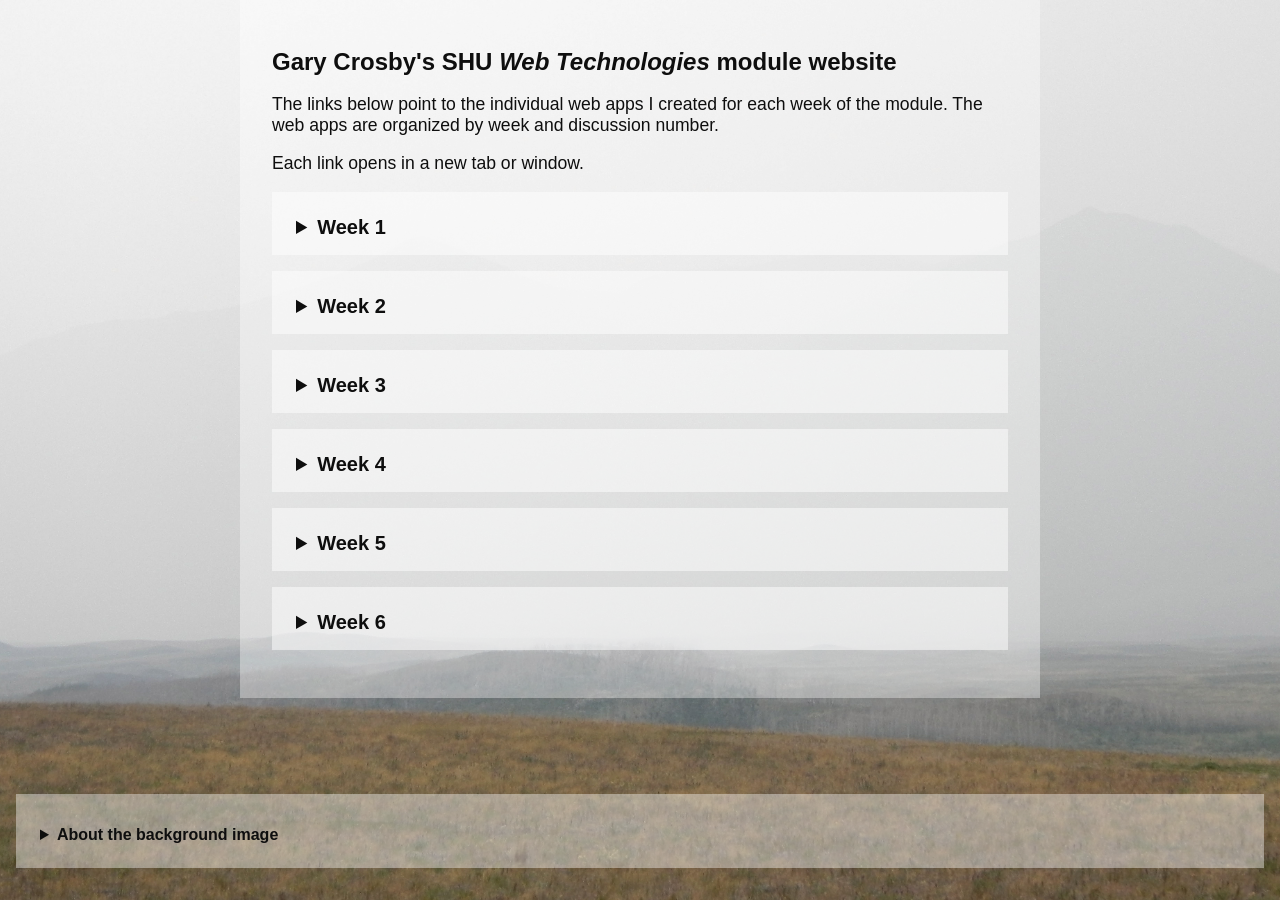
<file: index.html>
<!doctype html>
<html lang="en">
  <head>
    <meta charset="UTF-8" />
    <meta name="viewport" content="width=device-width, initial-scale=1.0" />
    <title>Gary Crosby's SHU web Technologies web site</title>
    <link rel="stylesheet" href="styles_index.css" />
  </head>
  <body>
    <main>
      <h1>Gary Crosby's SHU <em>Web Technologies</em> module website</h1>
      <p>
        The links below point to the individual web apps I created for each week
        of the module. The web apps are organized by week and discussion number.
      </p>

      <p>Each link opens in a new tab or window.</p>

      <div class="accordion-group">
        <details name="my-accordion">
          <summary>Week 1</summary>
          <div class="content">
            <a id="week-1.8" class="discussion">Discussion 1.8</a>
            <p>
              A simple
              <a
                href="hello_world_v1.html"
                target="_blank"
                rel="noopener noreferrer"
                ><em>Hello, World!</em></a
              >
              web app.
            </p>
          </div>
        </details>

        <details name="my-accordion">
          <summary>Week 2</summary>
          <div class="content">
            <p class="discussion">Discussion 2.4</p>
            <p>
              This is <a href="#week-1.8">Week 1 Discussion 1.8's</a>
              <em>Hello, World!</em> web app
              <a
                href="hello_world_v2.html"
                target="_blank"
                rel="noopener noreferrer"
                >made better with inline CSS styling</a
              >.
            </p>
          </div>
        </details>

        <details name="my-accordion">
          <summary>Week 3</summary>
          <div class="content">
            <p class="discussion">Discussion 3.4</p>
            <p>
              This is <a href="#week-1.8">Week 1 Discussion 1.8's</a>
              <em>Hello, World!</em> web app
              <a
                href="hello_world_v3.html"
                target="_blank"
                rel="noopener noreferrer"
              >
                made even better with styling via external CSS file</a
              >.
            </p>
          </div>
        </details>

        <details name="my-accordion">
          <summary>Week 4</summary>
          <div class="content">
            <p class="discussion">Discussion 4.4</p>
            <p>
              I didn't make a web app that adds only forms. Sorry. Instead, I
              skipped ahead to
              <a href="#week-5.4">Week 5 Discussion 5.4</a>
              and made one that uses forms and the HTML DOM, and, as a bonus,
              reads data from a JSON file.
            </p>
            <p class="discussion">Discussion 4.7</p>
            <p>
              Adding some JavaScript to a <em>Hello, World!</em> page felt a bit
              boring. Instead, I linked to a simple game (demo),
              <a
                href="https://gary-crosby.github.io/p5js-game-demo-asteroid-alert/"
                target="_blank"
                rel="noopener noreferrer"
                ><em>Asteroid Alert!</em></a
              >, that I built using JavaScript. I created this project in early
              2026 as an example for the students in a
              <em>Creative Computing (MULT 217)</em> module that I lead at
              <a
                href="https://www.saskpolytech.ca/"
                target="_blank"
                rel="noopener noreferrer"
                >Saskatchewan Polytechnic</a
              >.
            </p>
            <p>
              The project's primary purpose was to provide the students with an
              example of the scope of project that would be suitable for
              <em>MULT 217's</em> final assessment. A secondary purpose was to
              relieve the sense of boredom I was experiencing at the time :-)
            </p>
            <p>
              The game does not feature a responsive design, it could benefit
              from improved gameplay, and the JavaScript is a sloppy mix of
              procedural and OOP styles. But it works well enough to satisfy its
              intended purposes.
            </p>

            <p>
              <a
                href="https://gary-crosby.github.io/p5js-game-demo-asteroid-alert/"
                target="_blank"
                rel="noopener noreferrer"
                ><em>Asteroid Alert!</em></a
              >
              uses a wonderful open source JavaScript library,
              <a
                href="https://p5js.org/"
                target="_blank"
                rel="noopener noreferrer"
                ><em>p5.js</em></a
              >, and a few publicly available media assets. For more
              information, see its GitHub repo
              <a
                href="https://github.com/gary-crosby/p5js-game-demo-asteroid-alert"
                target="_blank"
                rel="noopener noreferrer"
                >p5js-game-demo-asteroid-alert</a
              >.
            </p>
            <p>Happy gaming!</p>
          </div>
        </details>

        <details name="my-accordion">
          <summary>Week 5</summary>
          <div class="content">
            <p id="week-5.4" class="discussion">Discussion 5.4</p>
            <p>
              For this discussion, I created
              <a href="w5_d5.4.html" target="_blank" rel="noopener noreferrer"
                ><em>Solar System Explorer</em></a
              >
              which is loosely based on <em>Modelling the Solar System</em> that
              I made to fulfill the requirements of an assessment in SHU's
              <em>Fundamentals of Computing</em>. (Wow ... it's hard to believe
              that was more than a year ago!) My original project was a desktop
              app built with Python and a JSON data file. I've rewritten it as
              a single page web app using HTML, CSS and JavaScript. The only
              things reused from my original project were the general concept
              and the JSON data file. For information about my original project,
              see its GitHub repo
              <a
                href="https://github.com/gary-crosby/modelling-solar-system"
                target="_blank"
                rel="noopener noreferrer"
                >modelling-solar-system</a
              >.
            </p>
            <p>
              The app ingests data from a JSON file. The JSON file contains
              various data about the planets in our solar system. The app has
              checkboxes for
              <strong>planets</strong> and their
              <strong>characteristics</strong>. The checkboxes for
              characteristics are hard-coded but the checkboxes for planets are
              determined from the data in the JSON file and then dynamically
              added to the HTML DOM. The user selects the planet(s) and
              characteristic(s) that interest them. Every time the user's
              selections changes, the app outputs to a textarea with either an
              update message or with or with data from the JSON file that
              corresponds to the user's selections. The app works without a
              mouse (i.e. keyboard only), and it works reasonably well on a
              mobile phone.
            </p>

            <div>
              <p class="discussion">Discussion 5.7</p>
              <p>
                An
                <a
                  href="w5d5.7/index.html"
                  target="_blank"
                  rel="noopener noreferrer"
                  >elegantly simple web app</a
                >
                that uses an API, a form control, and the HTML DOM to display an
                <a
                  href="https://xkcd.com/"
                  target="_blank"
                  rel="noopener noreferrer"
                  ><em>XKCD</em> comic </a
                >. The app fetches a random XKCD comic via an API, it updates
                the HTML DOM to display the comic, and most importantly, it has
                a button so you can repeatedly fetch a new random comic.
              </p>
              <p>
                Experience XKCD the way nature never intended:
                <string>endlessly!</string>. One click becomes ten. Ten becomes
                a hundred. Before you know it, the sun has set, your coffee is
                cold, your beloved labradoodle<em> Fifi</em> has committed
                unspeakable crimes on the living room floor, and your partner
                waiting for you in the bedroom has begun communicating through
                increasingly concerned text messages. But the comics keep
                coming, and honestly, comic #1729 might be the next one. You're
                welcome :-)
              </p>
            </div>
          </div>
        </details>

        <details name="my-accordion">
          <summary>Week 6</summary>
          <div class="content">
            <p class="discussion">Discussion 6.4</p>
            <p>In 2026, friends don't let friends use jQuery!</p>
            <div class="coming-soon">
              <p class="discussion">Discussion 6.7</p>
              <p>
                I'm not yet sure what I'm going to do for this ... but I have a
                few ideas.
              </p>
            </div>
          </div>
        </details>
      </div>
    </main>
    <footer>
      <details class="about">
        <summary class="about">About the background image</summary>
        <p>
          A few years ago, I snapped this photo while stopped at a roadside rest
          area on Alberta Highway 6 a few kilometres north of the entrance to
          Canada's
          <a
            href="https://parks.canada.ca/pn-np/ab/waterton"
            target="_blank"
            rel="noopener noreferrer"
            >Waterton Lakes National Park</a
          >. It's the view looking southward toward the Rocky Mountains which
          are almost entirely obscured by thick smoke from the countless
          wildfires that were burning in western Canada and USA. (If you look
          very closely, you can barely make out the outline of the mountain
          peaks.) The day of the photo, two friends and I were planning to ride
          our motorcycles on
          <a
            href="https://www.nps.gov/glac/planyourvisit/goingtothesunroad.htm"
            target="_blank"
            rel="noopener noreferrer"
            >Going-to-the-Sun Road</a
          >
          in the ajoining
          <a
            href="https://www.nps.gov/glac/index.htm"
            target="_blank"
            rel="noopener noreferrer"
            >Glacier National Park</a
          >
          in Montana, USA. As luck would have it, early that very morning Park's
          officials closed the road to traffic because of the danger to
          travellers posed by very poor visibiility and by several wildfires
          that started overnight in the park.
        </p>
      </details>
    </footer>
  </body>
</html>
</file>
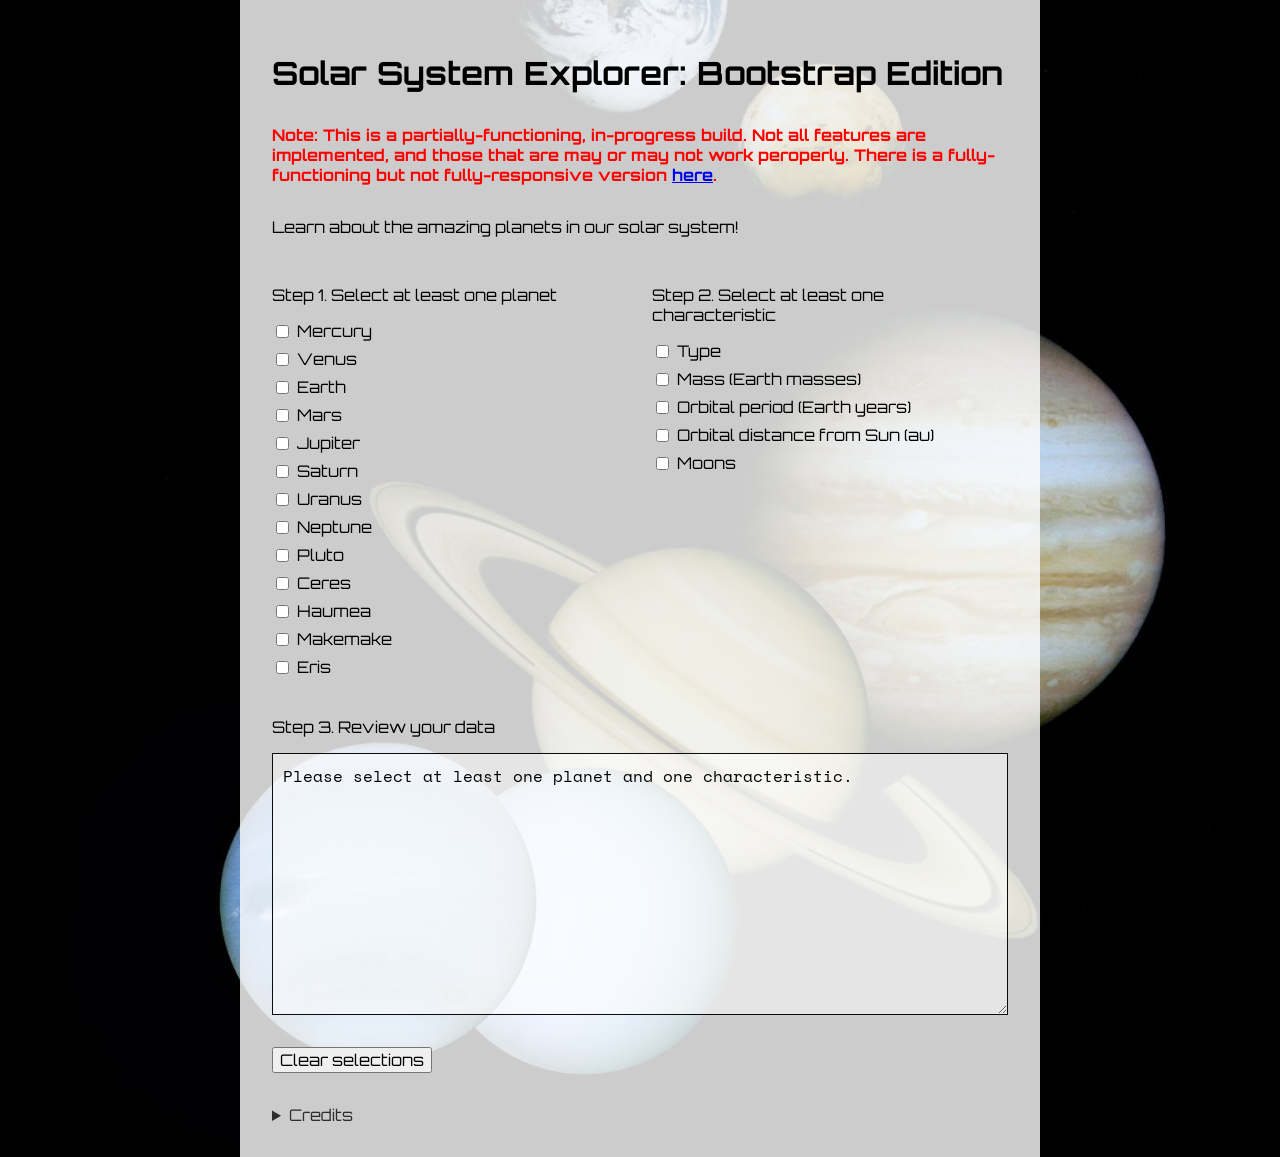
<file: w6d6.7/index.html>
<!doctype html>
<html lang="en">
  <head>
    <meta charset="UTF-8" />
    <meta name="viewport" content="width=device-width, initial-scale=1.0" />
    <title>
      Week 6 Discussion 6.7 - Solar System Explorer: Bootstrap Edition
    </title>
    <link rel="preconnect" href="https://fonts.googleapis.com" />
    <link rel="preconnect" href="https://fonts.gstatic.com" crossorigin />
    <link
      href="https://fonts.googleapis.com/css2?family=Orbitron:wght@600&family=Space+Mono&display=swap"
      rel="stylesheet"
    />
    <link rel="stylesheet" href="styles.css" />
   
  </head>
  <body>
    <div id="page-content">
      <div id="planet-info">
        <h1>Solar System Explorer: Bootstrap Edition</h1>
        <p style="color: red; font-weight: bold">
          Note: This is a partially-functioning, in-progress build. Not all
          features are implemented, and those that are may or may not work
          peroperly. There is a fully-functioning but not fully-responsive
          version
          <a href="../w5_d5.4.html" target="_blank" rel="noopener noreferrer"
            >here</a
          >.
        </p>
        <p>Learn about the amazing planets in our solar system!</p>
      </div>
      <div class="selection-columns">
        <div id="planet-list">
          <!-- Dynamically add planet checkboxes to the DOM from JSON data -->
          <p>Step 1. Select at least one planet</p>
        </div>

        <div id="planet-details">
          <p>Step 2. Select at least one characteristic</p>
          <label>
            <input type="checkbox" name="details" value="type" />
            Type
          </label>
          <label>
            <input type="checkbox" name="details" value="massEarths" />
            Mass (Earth masses)
          </label>
          <label>
            <input type="checkbox" name="details" value="orbitYr" />
            Orbital period (Earth years)
          </label>
          <label>
            <input type="checkbox" name="details" value="orbitAu" />
            Orbital distance from Sun (au)
          </label>
          <label>
            <input type="checkbox" name="details" value="moons" />
            Moons
          </label>
        </div>
      </div>

      <div id="selected-details">
        <!-- Dynamically display user selected details here -->
        <p>Step 3. Review your data</p>
        <textarea id="data-output" rows="10" cols="80" readonly>
Please select at least one planet and one characteristic.</textarea
        >
      </div>

      <div id="clear">
        <input
          type="button"
          value="Clear selections"
          onclick="clearSelections()"
        />
      </div>

      <details>
        <summary>Credits</summary>
        <p>
          Background image courtesy NASA from
          <a
            href="https://science.nasa.gov/solar-system/"
            target="_blank"
            rel="noopener noreferrer"
            >https://science.nasa.gov/solar-system</a
          >
        </p>
        <p>The following fonts are used:</p>
        <ul>
          <li>
            <strong>Orbitron</strong> was font designed by Matt McInerney and is
            available via
            <a
              href="https://fonts.google.com/specimen/Orbitron"
              target="_blank"
              rel="noopener noreferrer"
              >Google Fonts -&gt; Orbitron</a
            >
          </li>
          <li>
            <span
              style="
                font-family:
                  &quot;Space Mono&quot;, &quot;Consolas&quot;,
                  &quot;Lucida Console&quot;, &quot;Courier New&quot;, monospace;
              "
              ><strong>Space Mono</strong> font
            </span>
            was designed by Colophon Foundry and is available at
            <a
              href="https://fonts.google.com/specimen/Space+Mono"
              target="_blank"
              rel="noopener noreferrer"
              >Google Fonts -&gt; Space Mono</a
            >
          </li>
        </ul>
        <p>Solar system data aggregated by AI from the following sources:</p>
        <ul>
          <li>
            <a
              href="https://www.iau.org/"
              target="_blank"
              rel="noopener noreferrer"
              >International Astronomical Union (IAU)</a
            >
          </li>
          <li>
            <a
              href="https://solarsystem.nasa.gov/"
              target="_blank"
              rel="noopener noreferrer"
              >NASA Solar System Exploration</a
            >
          </li>
          <li>
            <a
              href="https://minorplanetcenter.net/"
              target="_blank"
              rel="noopener noreferrer"
              >Minor Planet Center</a
            >
          </li>
          <li>
            <a
              href="https://ssd.jpl.nasa.gov/"
              target="_blank"
              rel="noopener noreferrer"
              >JPL Solar System Dynamics</a
            >
          </li>
        </ul>
      </details>

      <script src="scripts.js" defer></script>
    </div>
  </body>
</html>
</file>
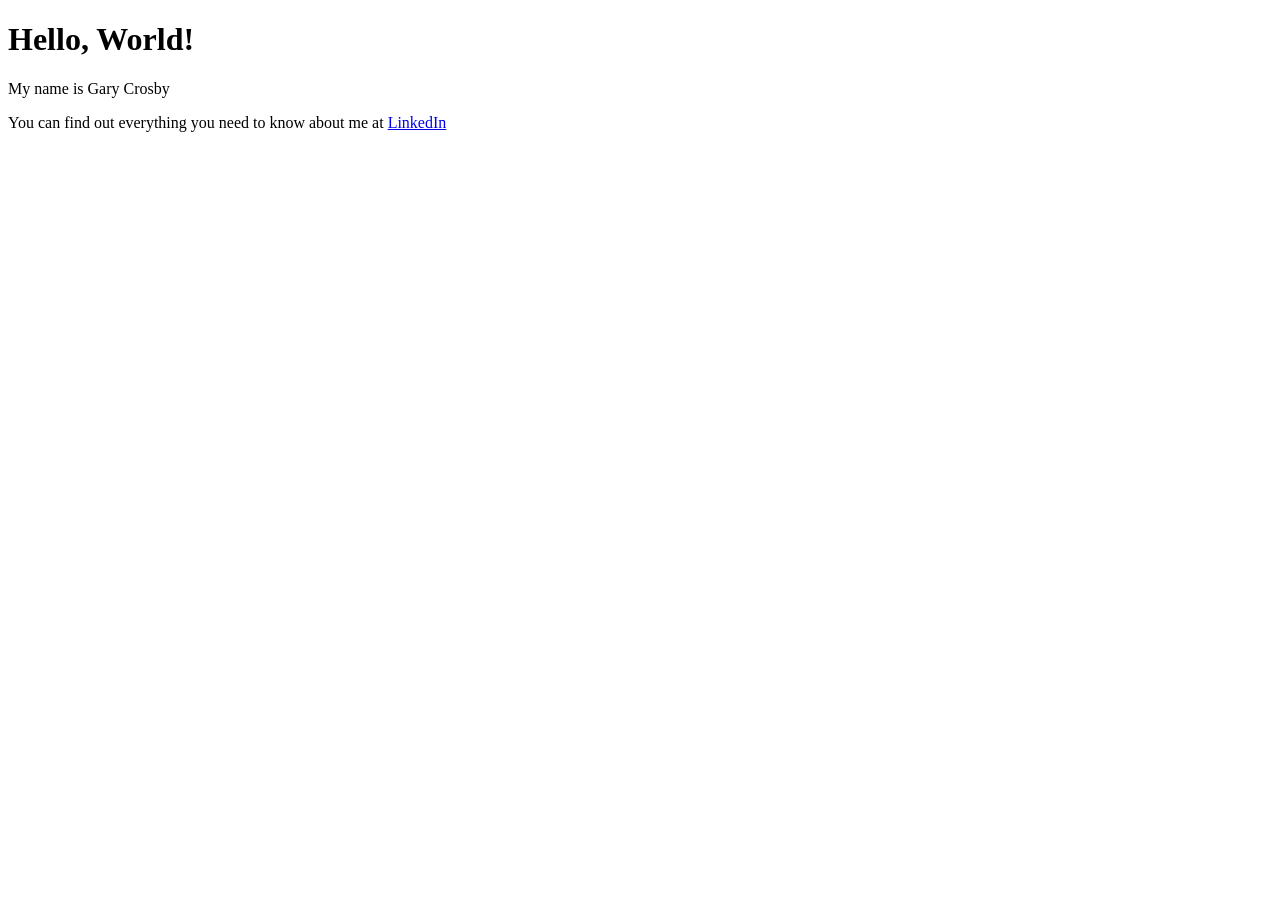
<file: hello_world_v1.html>
<!doctype html>
<html lang="en">
  <head>
    <meta charset="UTF-8" />
    <meta name="viewport" content="width=device-width, initial-scale=1.0" />
    <title>Week 1: Hello, World!</title>
  </head>
  <body>
    <h1>Hello, World!</h1>
    <p>My name is Gary Crosby</p>
    <p>
      You can find out everything you need to know about me at
      <a
        href="https://www.linkedin.com/in/gary-crosby-96695291/"
        target="_blank"
        >LinkedIn</a
      >
    </p>
  </body>
</html>
</file>
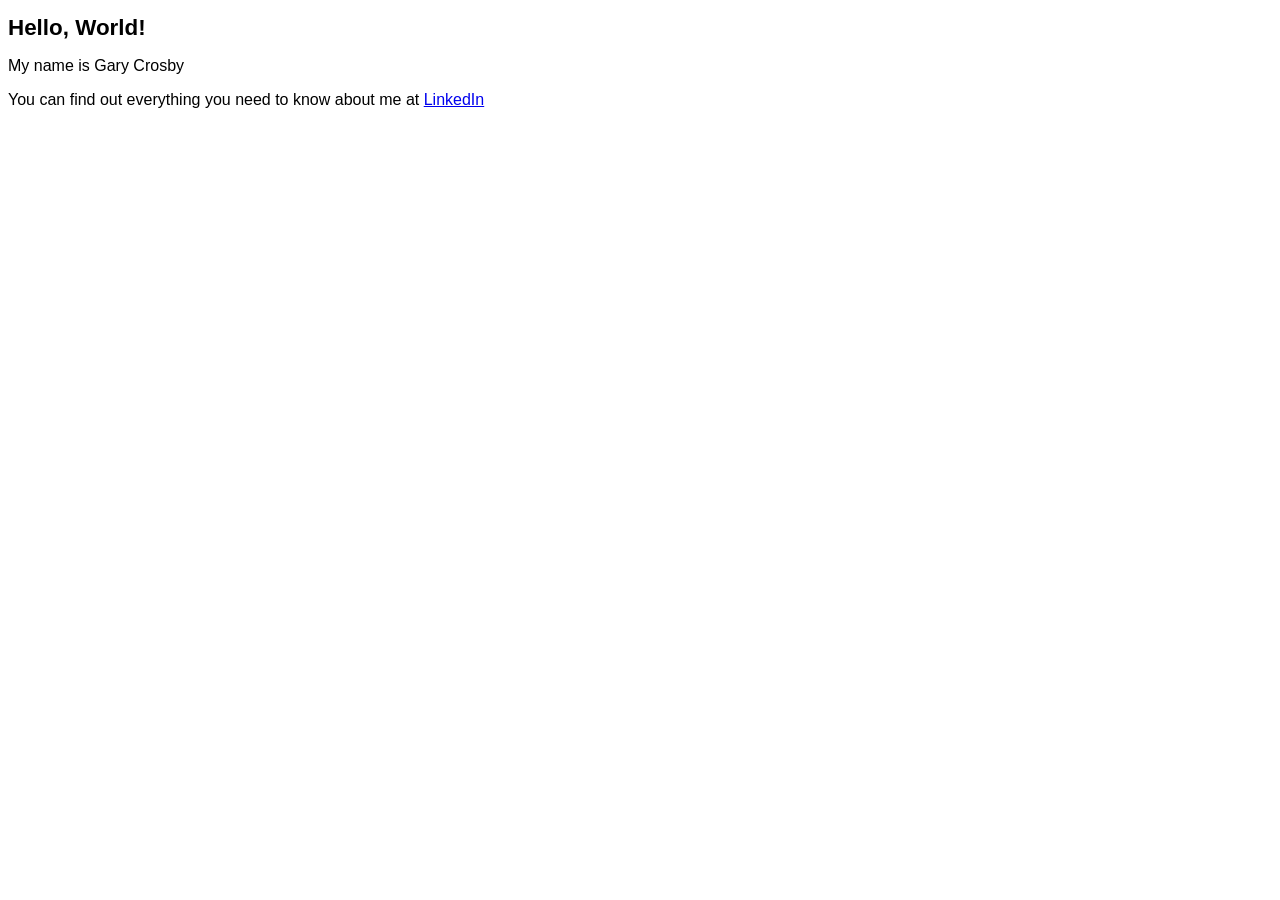
<file: hello_world_v2.html>
<!doctype html>
<html lang="en">
  <head>
    <meta charset="UTF-8" />
    <meta name="viewport" content="width=device-width, initial-scale=1.0" />
    <title>Week 2: Hello, World!</title>
  </head>
  <body>
    <h1 style="font-family: Arial, Helvetica, sans-serif; font-size: 140%">
      Hello, World!
    </h1>
    <p style="font-family: Arial, Helvetica, sans-serif">
      My name is Gary Crosby
    </p>
    <p style="font-family: Arial, Helvetica, sans-serif">
      You can find out everything you need to know about me at
      <a
        href="https://www.linkedin.com/in/gary-crosby-96695291/"
        target="_blank"
        >LinkedIn</a
      >
    </p>
  </body>
</html>
</file>
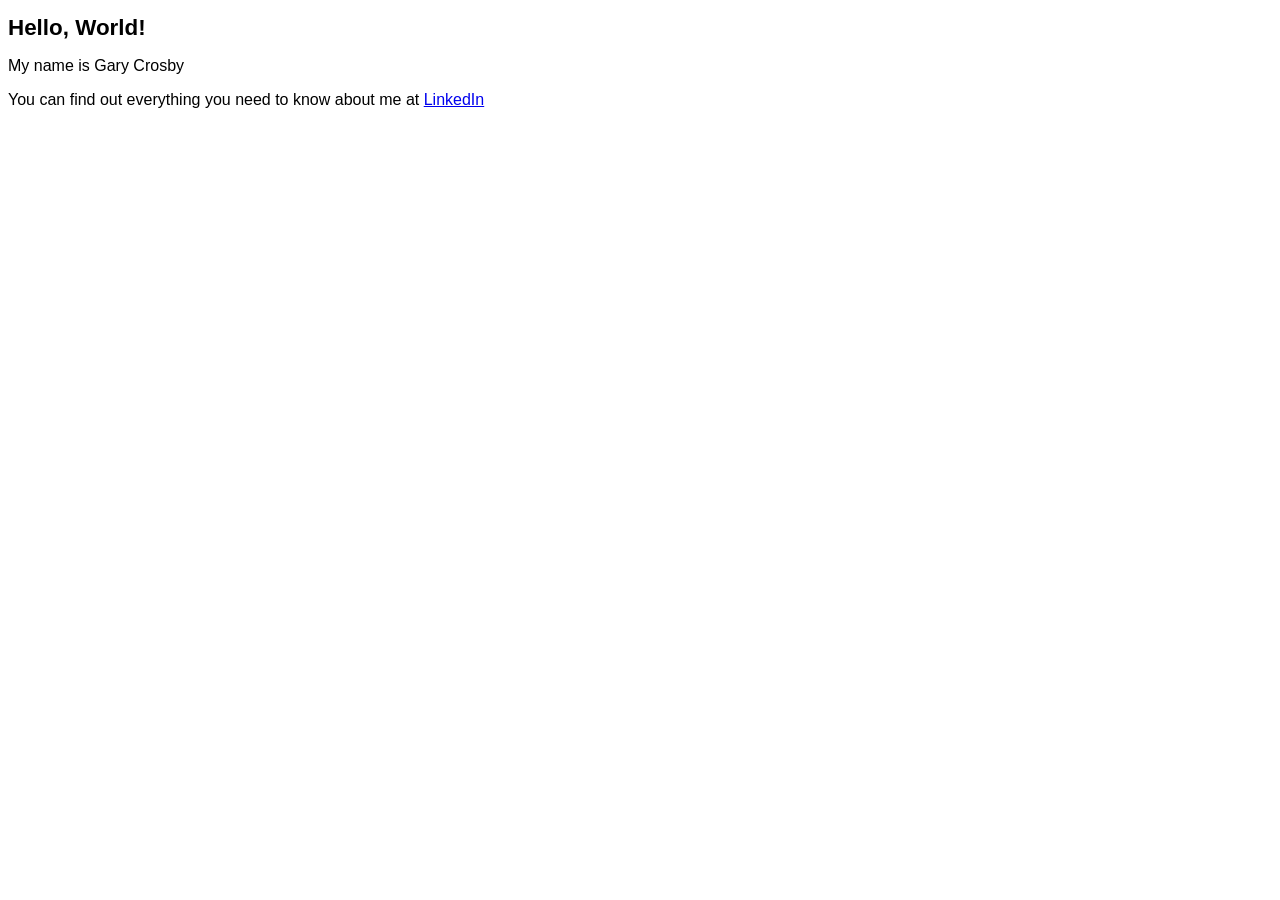
<file: hello_world_v3.html>
<!doctype html>
<html lang="en">
  <head>
    <meta charset="UTF-8" />
    <meta name="viewport" content="width=device-width, initial-scale=1.0" />
    <title>Week 3: Hello, World!</title>
    <link rel="stylesheet" href="styles.css" />
  </head>
  <body>
    <h1>Hello, World!</h1>
    <p>My name is Gary Crosby</p>
    <p>
      You can find out everything you need to know about me at
      <a
        href="https://www.linkedin.com/in/gary-crosby-96695291/"
        target="_blank"
        >LinkedIn</a
      >
    </p>
  </body>
</html>
</file>
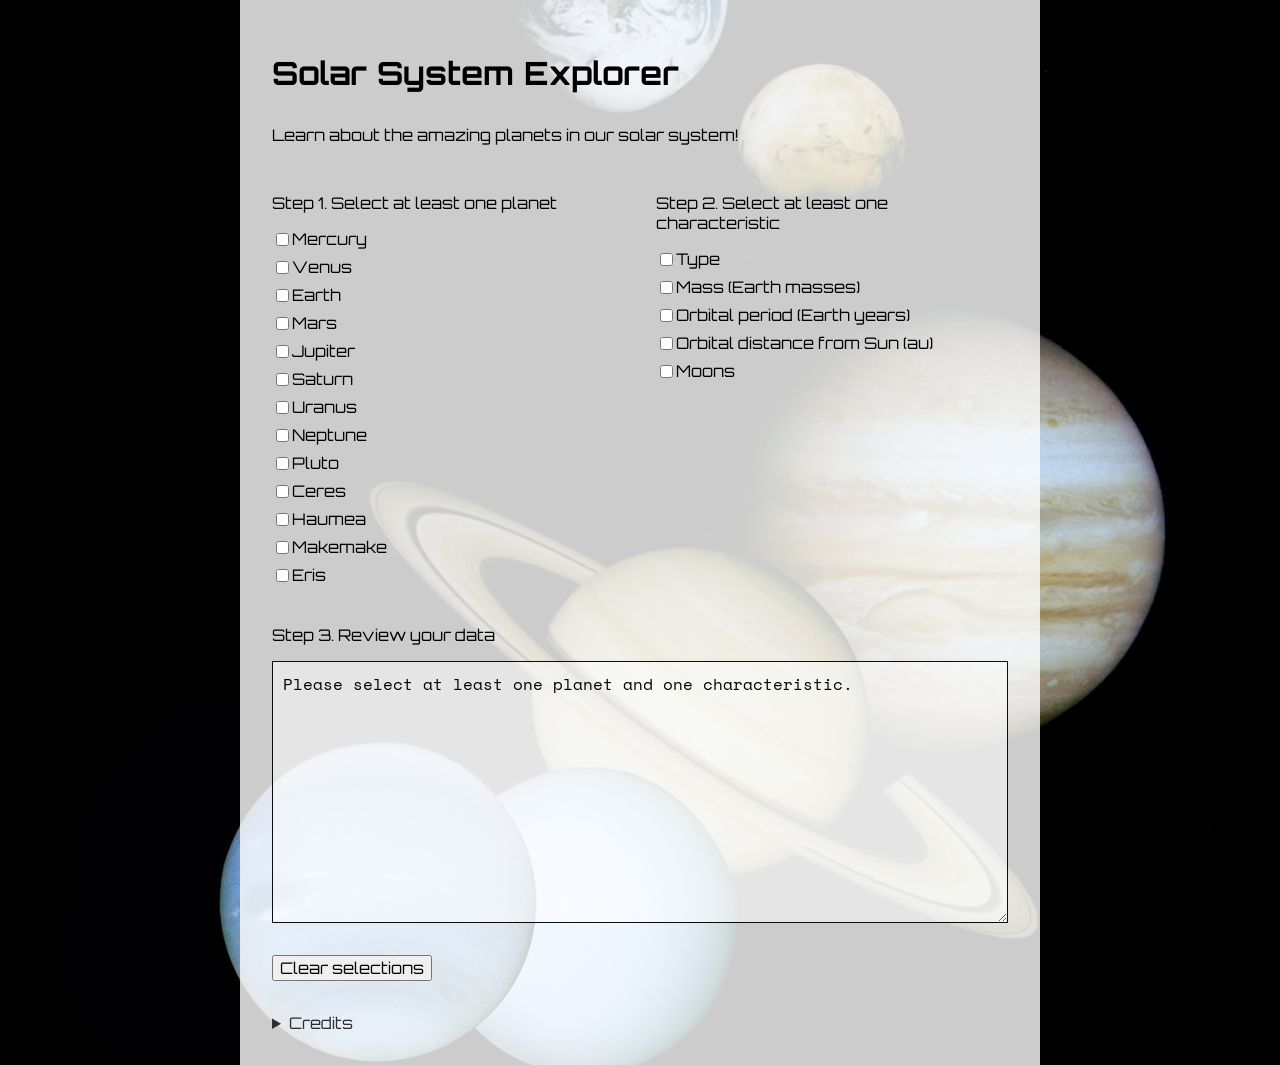
<file: w5_d5.4.html>
<!doctype html>
<html lang="en">
  <head>
    <meta charset="UTF-8" />
    <meta name="viewport" content="width=device-width, initial-scale=1.0" />
    <title>Week 5 Discussion 5.4: Solar System Explorer</title>
    <link rel="preconnect" href="https://fonts.googleapis.com" />
    <link rel="preconnect" href="https://fonts.gstatic.com" crossorigin />
    <link
      href="https://fonts.googleapis.com/css2?family=Orbitron:wght@600&family=Space+Mono&display=swap"
      rel="stylesheet"
    />
    <link rel="stylesheet" href="w5_d5.4.css" />
  </head>

  <body>
    <div id="page-content">

      <div id="planet-info">

        <h1>Solar System Explorer</h1>
        <p>Learn about the amazing planets in our solar system!</p>
      </div>

      <div id="planet-columns">

        <section id="planet-list">
          <!-- Dynamically add planet checkboxes to the DOM from JSON data -->
          <p>Step 1. Select at least one planet</p>
        </section>

        <section id="planet-details">
          <p>Step 2. Select at least one characteristic</p>
          <label>
            <input type="checkbox" name="details" value="type" />
            Type
          </label>
          <label>
            <input type="checkbox" name="details" value="massEarths" />
            Mass (Earth masses)
          </label>
          <label>
            <input type="checkbox" name="details" value="orbitYr" />
            Orbital period (Earth years)
          </label>
          <label>
            <input type="checkbox" name="details" value="orbitAu" />
            Orbital distance from Sun (au)
          </label>
          <label>
            <input type="checkbox" name="details" value="moons" />
            Moons
          </label>
        </section>
      </div>

      <div id="selected-details">
        <!-- Dynamically display user selected details here -->
        <p>Step 3. Review your data</p>
        <textarea id="data-output" rows="10" cols="80" readonly>
Please select at least one planet and one characteristic.</textarea
        >
      </div>
   

    <div id="clear">
      <input
        type="button"
        value="Clear selections"
        onclick="clearSelections()"
      />
    </div>



<footer>    <details>
      <summary>Credits</summary>
      <p>
        Background image courtesy NASA from
        <a
          href="https://science.nasa.gov/solar-system/"
          target="_blank"
          rel="noopener noreferrer"
          >https://science.nasa.gov/solar-system</a
        >
      </p>

  
        <p>
             <a
            href="https://fonts.google.com/specimen/Orbitron"
            target="_blank"
            rel="noopener noreferrer"
            >Orbitron</a
          > and   <a
            href="https://fonts.google.com/specimen/Space+Mono"
            target="_blank"
            rel="noopener noreferrer"
            >Space Mono</a
          > fonts are used under the <a
            href="https://openfontlicense.org/open-font-license-official-text/"
            target="_blank"
            rel="noopener noreferrer"
            >SIL Open Font License</a>.
        </p>
 
      <p>Solar system data aggregated by AI from the following sources:</p>
      <ul>
        <li>
          <a
            href="https://www.iau.org/"
            target="_blank"
            rel="noopener noreferrer"
            >International Astronomical Union (IAU)</a
          >
        </li>
        <li>
          <a
            href="https://solarsystem.nasa.gov/"
            target="_blank"
            rel="noopener noreferrer"
            >NASA Solar System Exploration</a
          >
        </li>
        <li>
          <a
            href="https://minorplanetcenter.net/"
            target="_blank"
            rel="noopener noreferrer"
            >Minor Planet Center</a
          >
        </li>
        <li>
          <a
            href="https://ssd.jpl.nasa.gov/"
            target="_blank"
            rel="noopener noreferrer"
            >JPL Solar System Dynamics</a
          >
        </li>
      </ul>
    </details></footer>

     </div>

    <script src="w5_d5.4.js" defer></script>
  </body>
</html>
</file>
<file: styles_index.css>
body {
    font-family: Arial, Helvetica, sans-serif;
    margin: 0;
    background-color: #000; /* fallback if image fails to load */
    background-image: url("waterton_2018_2560x1440px.jpg");
    background-size: cover;
    background-position: center;
    background-repeat: no-repeat;
    background-attachment: fixed;
    min-height: 100vh;
    display: flex;
    flex-direction: column;
}

main {
  max-width: 800px;
  margin: 0rem auto;
  padding: 2rem;
  box-sizing: border-box;
  background-color: rgba(255, 255, 255, 0.35);
}

main {
  color:rgba(14, 14, 14, 1.0)
}

details {
  margin-bottom: 1rem;
  padding:  0.5rem 0.5rem 0rem 0.5rem; ;
  background-color: rgba(255, 255, 255, 0.5); /* Fallback color in case the background image doesn't load */
  color:rgba(45, 46, 45, 1.0)
}

summary {
  font-size: 1.25rem;
  margin: 0.5rem;
  padding: 0.5rem;
  font-weight: bold;
  color:rgba(14, 14, 14, 1.0)
}

.my-accordion {
  background-color: #f1f1f1;
  border: 1px solid #ccc;
  border-radius: 4px;
  margin-bottom: 1rem;
}

.content{
  padding: 0rem 0rem 1rem 1rem;
  margin: 0rem 1rem 0rem 1rem;
}

.discussion  {
  margin-bottom: 0.5rem;
  font-size: 1.15rem;
  font-weight: bold;
}

h1 { 
  font-size: 1.5rem;
}


p {
  font-size: 1.1rem
}

a {
  color: #0000EE;              /* standard link blue */
  text-decoration: underline;  /* always underlined */
}

a:visited {
  color: #551A8B;              /* standard visited purple */
}

a:hover,
a:focus {
  color: #0000EE;              /* keep standard blue on hover/focus */
  text-decoration: underline;  /* no change, stays underlined */
}

a:active {
  color: #FF0000;              /* standard active red */
  text-decoration: underline;
}

.content{
  padding: 0rem 0rem 1rem 1rem;
  border-radius: 8px;
  margin: 0.0rem 0.5rem 1rem 1rem;
}

.content p:last-of-type {
  margin-bottom: 0;
}

.coming-soon summary, .coming-soon details, .coming-soon p, .coming-soon .discussion {
  color: rgba(148, 148, 148, 1.0)    /* light gray color for "coming soon" == (148, 148, 148) WCAG OK */  
}

footer {
  
  padding: 1rem;
  box-sizing: border-box;
  margin-top: auto;
  align-items: left;
}

.about {
  font-size: 1em;
  margin-top: 2.5em;
}

.about p {
  padding: 0rem 0rem 1rem 1rem;
  border-radius: 8px;
  padding: 0rem 0rem 1rem 1rem;
  margin: 0rem 1rem 0rem 1rem;
}

.about summary,
.about details {
  margin-bottom: 1em;
  margin-top: 1em;
}

.about,
.about .content {
  background-color: transparent;
}

details.about,
.about details {
  background-color: rgba(255, 255, 255, 0.4);
}
</file>
<file: w6d6.7/styles.css>
@import url("https://fonts.googleapis.com/css2?family=Orbitron:wght@600&family=Space+Mono&display=swap");

body {
    font-family: "Orbitron", Arial, Helvetica, sans-serif;
    margin: 0;
    background-color: #000; /* fallback if image fails to load */
    background-image: url("solar_system.jpg");
    background-size: cover;
    background-position: center;
    background-repeat: no-repeat;
    background-attachment: fixed;
}

@media (max-width: 768px) {
  body {
    background-attachment: scroll;
  }
    .selection-columns {
    grid-template-columns: 1fr;
  }
}
.selection-columns {
  display: grid;
  grid-template-columns: repeat(2, minmax(0, 1fr));
  gap: 1.5rem;
  align-items: start;
}

#page-content {
  max-width: 800px;
  margin: 0 auto;
  padding: 2rem;
  box-sizing: border-box;
  background-color: rgba(255, 255, 255, 0.80);
  min-height: 100vh;
}

#planet-list label,
#planet-details label {
    display: flex;
    align-items: center;
    margin-bottom: 0.5rem;
}

#planet-list input[type="checkbox"],
#planet-details input[type="checkbox"] {
    margin-right: 0.5rem;
}

#data-output {
    display: block;
    width: 100%;
    box-sizing: border-box; /* include padding and border in the width */
    padding: 10px; /* same inner spacing on left and right */
    resize: vertical; /* optional: stops horizontal resizing */
    font-family: "Space Mono", "Consolas", "Lucida Console", "Courier New", monospace;
    font-size: 1.0rem;
    background-color: rgba(255, 255, 255, 0.5);
    border: 1px solid rgba(0, 0, 0, 0.95);
}

input[type="checkbox"], input[type="button"], details summary {
    cursor: pointer;
}

#clear input[type="button"] {
    font-family: "Orbitron", Arial, Helvetica, sans-serif;
    font-size: 1rem;
}

#selected-details {
    width: 100%;
}

#clear, details, p {
    margin-top: 2rem;
}

details p, details a,
details ul, details li {
    margin-top: 1rem;
    font-size: 0.85rem;
    color: rgba(45, 46, 45, 0.8);
}

details, summary {
    color: rgba(45, 46, 45, 1.0);
}
</file>
<file: styles.css>
body {
  font-family: Arial, Helvetica, sans-serif;
}

h1 { 
  font-size: 140%;
}

a {
  color: #0000EE;              /* standard link blue */
  text-decoration: underline;  /* always underlined */
}

a:visited {
  color: #551A8B;              /* standard visited purple */
}

a:hover,
a:focus {
  color: #0000EE;              /* keep standard blue on hover/focus */
  text-decoration: underline;  /* no change, stays underlined */
}

a:active {
  color: #FF0000;              /* standard active red */
  text-decoration: underline;
}

li:not(:last-child) {
  margin-bottom: 1.00rem;
}
li p {
  margin: 0.25rem 0 0;   /* top margin only, small and controlled */
}
</file>
<file: w5_d5.4.css>
@import url("https://fonts.googleapis.com/css2?family=Orbitron:wght@600&family=Space+Mono&display=swap");

body {
    font-family: "Orbitron", Arial, Helvetica, sans-serif;
    margin: 0;
    background-color: #000; /* fallback if image fails to load */
    background-image: url("solar_system.jpg");
    background-size: cover;
    background-position: center;
    background-repeat: no-repeat;
    background-attachment: fixed;
}

@media (max-width: 768px) {
  body {
    background-attachment: scroll;
  }
}

@media (max-width: 600px) {
    #planets-columns {
        flex-direction: column;
    }
}

#page-content {
 max-width: 800px;
  margin: 0 auto;
  padding: 2rem;
  box-sizing: border-box;
  background-color: rgba(255, 255, 255, 0.80);
  min-height: 100vh;
  display: flex;
  flex-direction: column;
}

#planet-columns {
    display: flex;
    gap: 2rem;
    align-items: flex-start;
}
#planet-list,
#planet-details {
    flex: 1;
    min-width: 0; /* allows columns to shrink instead of overflowing */
}

#planet-list label,
#planet-details label {
    display: flex;
    align-items: center;
    margin-bottom: 0.5rem;
}

#planet-columns > #planets-list,
#planet-columns > #planets-details {
    flex: 1;
}

#planets-list input[type="checkbox"],
#planets-details input[type="checkbox"] {
    margin-right: 0.5rem;
}

#data-output {
    display: block;
    width: 100%;
    box-sizing: border-box; /* include padding and border in the width */
    padding: 10px; /* same inner spacing on left and right */
    resize: vertical; /* optional: stops horizontal resizing */
    font-family: "Space Mono", "Consolas", "Lucida Console", "Courier New", monospace;
    font-size: 1.0rem;
    background-color: rgba(255, 255, 255, 0.5);
    border: 1px solid rgba(0, 0, 0, 0.95);
}

input[type="checkbox"], input[type="button"], details summary {
    cursor: pointer;
}

#clear input[type="button"] {
    font-family: "Orbitron", Arial, Helvetica, sans-serif;
    font-size: 1rem;
}

#selected-details {
    width: 100%;
}

#clear, details, p {
    margin-top: 2rem;
}

details p, details a,
details ul, details li {
    margin-top: 1rem;
    font-size: 0.85rem;
    color: rgba(45, 46, 45, 0.8);
}

details, summary {
    color: rgba(45, 46, 45, 1.0);
}

footer {
    margin-top: auto;
}
</file>
